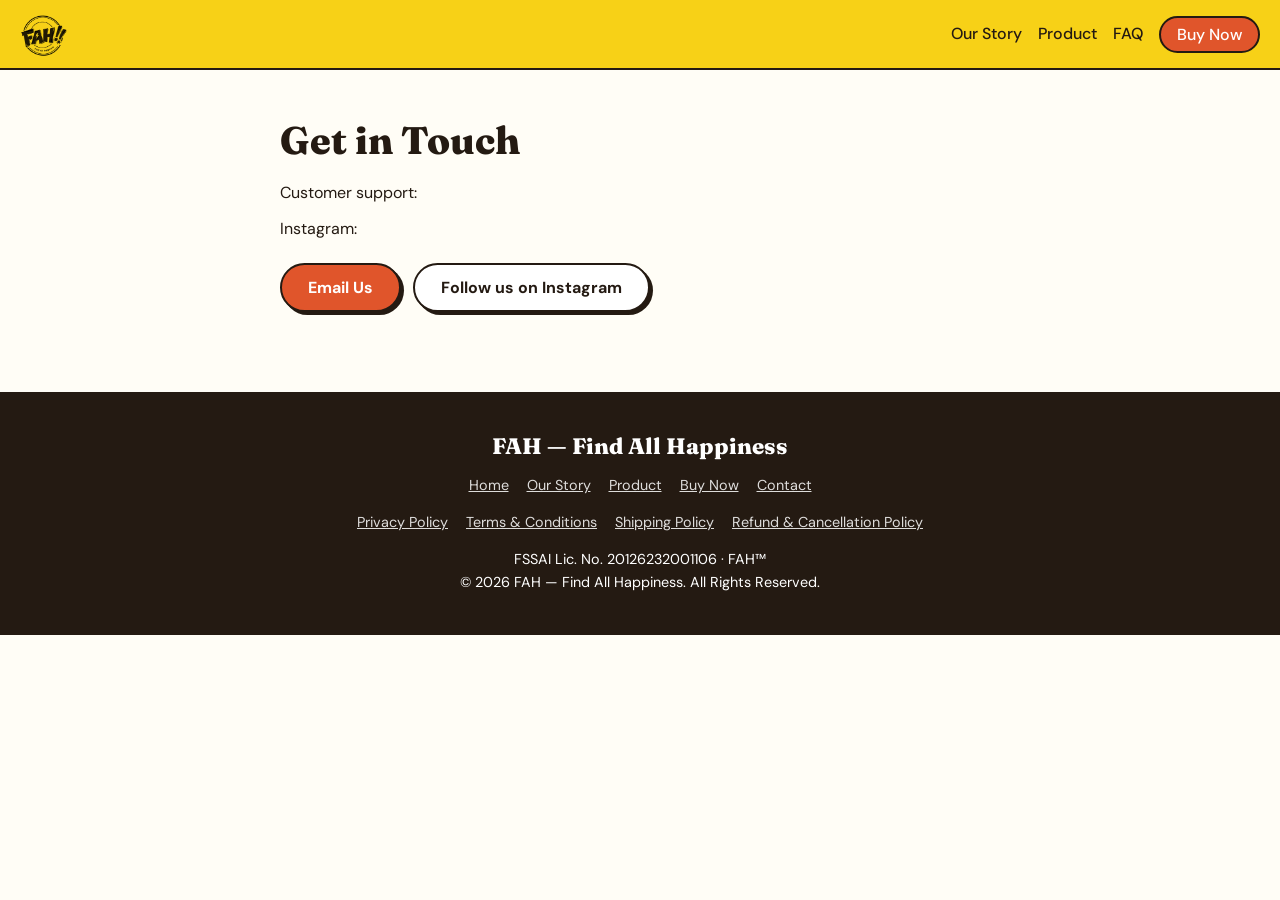
<file: contact.html>
<!DOCTYPE html>
<html lang="en">
<head>
<meta charset="utf-8">
<meta name="viewport" content="width=device-width, initial-scale=1">
<title>Contact — FAH | Find All Happiness</title>
<link href="https://fonts.googleapis.com/css2?family=DM+Sans:wght@400;500;700&family=Fraunces:opsz,wght@9..144,600;9..144,800&display=swap" rel="stylesheet">
<link rel="stylesheet" href="style.css">
<script src="config.js"></script>
</head>
<body>
<header class="nav simple">
  <a href="index.html#home" class="brand"><img src="fah-logo.png" alt="FAH — Find All Happiness logo" class="logo-img"></a>
  <nav id="menu"><a href="index.html#story">Our Story</a><a href="index.html#product">Product</a><a href="index.html#faq">FAQ</a><a href="index.html#buy" class="btn small">Buy Now</a></nav>
</header>
<main class="page-wrap">
  <h1>Get in Touch</h1>
  <p>Customer support: <a id="mail-link" href="#" data-cfg="SUPPORT_EMAIL"></a></p>
  <p>Instagram: <a id="ig-link" href="#" target="_blank" rel="noopener" data-cfg="INSTAGRAM_URL"></a></p>
  <div class="cta">
    <a id="mail-btn" class="btn" href="#">Email Us</a>
    <a id="ig-btn" class="btn ghost" href="#" target="_blank" rel="noopener">Follow us on Instagram</a>
  </div>
</main>
<footer class="footer">
  <div class="wrap">
    <p class="flogo">FAH — Find All Happiness</p>
    <nav><a href="index.html#home">Home</a><a href="index.html#story">Our Story</a><a href="index.html#product">Product</a><a href="index.html#buy">Buy Now</a><a href="contact.html">Contact</a></nav>
    <nav><a href="privacy-policy.html">Privacy Policy</a><a href="terms.html">Terms &amp; Conditions</a><a href="shipping-policy.html">Shipping Policy</a><a href="refund-policy.html">Refund &amp; Cancellation Policy</a></nav>
    <p>FSSAI Lic. No. 20126232001106 · FAH™</p>
    <p>© <span id="year"></span> FAH — Find All Happiness. All Rights Reserved.</p>
  </div>
</footer>
<script src="script-common.js"></script>
<script>
  const cfg = FAHStore.getConfig();
  document.getElementById("mail-link").href = "mailto:" + cfg.SUPPORT_EMAIL;
  document.getElementById("mail-btn").href = "mailto:" + cfg.SUPPORT_EMAIL;
  document.getElementById("ig-link").href = cfg.INSTAGRAM_URL;
  document.getElementById("ig-btn").href = cfg.INSTAGRAM_URL;
</script>
</body>
</html>
</file>
<file: style.css>
:root{--turmeric:#F7D117;--chilli:#E0552B;--ink:#241A12;--paper:#FFFDF6;--tint:#FFF3B8;--radius:18px}
*{box-sizing:border-box;margin:0}
html{scroll-behavior:smooth;scroll-padding-top:70px}
body{font:16px/1.6 "DM Sans",system-ui,sans-serif;color:var(--ink);background:var(--paper)}
h1,h2,h3{font-family:Fraunces,Georgia,serif;line-height:1.15}
h1{font-size:clamp(2.2rem,6vw,4rem);font-weight:800}
h2{font-size:clamp(1.7rem,4vw,2.5rem);margin-bottom:1rem}
h3{font-size:1.15rem;margin-bottom:.3rem}
a{color:inherit}
img{max-width:100%;display:block}
.wrap{max-width:1080px;margin:auto;padding:0 20px}
.narrow{max-width:720px}.center{text-align:center}
.two{display:grid;gap:32px;align-items:center}
.section{padding:64px 0}
.tint{background:var(--tint)}
.nav{position:sticky;top:0;z-index:10;display:flex;justify-content:space-between;align-items:center;padding:8px 20px;background:var(--turmeric);border-bottom:2px solid var(--ink)}
.logo-img{height:48px;width:auto;mix-blend-mode:multiply}
.nav nav{display:none;gap:18px;align-items:center}
.nav nav.open{display:flex;flex-direction:column;position:absolute;top:100%;left:0;right:0;background:var(--turmeric);padding:16px;border-bottom:2px solid var(--ink)}
.nav nav a{text-decoration:none;font-weight:500}
.menu-btn{font:inherit;background:none;border:2px solid var(--ink);border-radius:99px;padding:4px 14px;cursor:pointer}
.btn{display:inline-block;background:var(--chilli);color:#fff;border:2px solid var(--ink);border-radius:99px;padding:12px 26px;font:700 1rem "DM Sans",sans-serif;text-decoration:none;cursor:pointer;box-shadow:3px 3px 0 var(--ink);transition:transform .15s,box-shadow .15s}
.btn:hover{transform:translate(-1px,-1px);box-shadow:5px 5px 0 var(--ink)}
.btn:focus-visible,input:focus-visible,textarea:focus-visible,button:focus-visible,summary:focus-visible{outline:3px solid var(--ink);outline-offset:2px}
.btn.ghost{background:#fff;color:var(--ink)}
.btn.small{padding:6px 16px;box-shadow:none}
.btn.wide{width:100%;text-align:center;margin-top:12px}
.cta{display:flex;flex-wrap:wrap;gap:12px;margin-top:22px}.cta.center{justify-content:center}
.hero{background:var(--turmeric);display:grid;gap:24px;align-items:center;padding:40px 20px;max-width:none;overflow:hidden}
.hero>*{max-width:520px;margin-inline:auto}
.kicker{font-weight:700;color:var(--chilli);margin-bottom:8px}
.lead{margin-top:14px;font-size:1.1rem;max-width:46ch}
.ph{background:repeating-linear-gradient(45deg,#fff3b8,#fff3b8 12px,#ffe98a 12px,#ffe98a 24px);border:2px dashed var(--ink);border-radius:var(--radius);min-height:220px;display:grid;place-items:center;overflow:hidden;font-weight:500}
.ph::before{content:attr(data-label)}
.ph:has(img){border:none;background:none;min-height:0}
.ph:has(img)::before{content:none}
.ph img{width:100%;height:100%;object-fit:cover;border-radius:var(--radius)}
.hero-img img{object-fit:contain;filter:drop-shadow(0 18px 24px rgba(0,0,0,.25));transform:rotate(3deg)}
.facts{list-style:none;padding:0;margin:0 0 14px}
.facts li{padding:6px 0;border-bottom:1px solid rgba(0,0,0,.15)}
.facts b{display:inline-block;min-width:110px}
.grid{display:grid;gap:16px;grid-template-columns:repeat(auto-fit,minmax(200px,1fr))}
.card{background:#fff;border:2px solid var(--ink);border-radius:var(--radius);padding:20px}
.ic{font-size:1.6rem}
.gallery{display:grid;gap:12px;grid-template-columns:repeat(2,1fr)}
.gallery .ph{aspect-ratio:1}
.note{font-size:.85rem;opacity:.75;margin-top:10px}
.info{display:grid;grid-template-columns:1fr;gap:2px}
.info dt{font-weight:700;margin-top:10px}
.info dd{margin:0;word-break:break-word}
.buy{background:var(--chilli)}
.buy h2{color:#fff}
.panel{background:var(--paper);border:2px solid var(--ink);border-radius:var(--radius);padding:24px;margin-bottom:20px}
.price-line{font-weight:700;margin-bottom:12px}
.qty{display:flex;gap:8px;margin:6px 0}
.qty button{width:46px;height:46px;border-radius:12px;border:2px solid var(--ink);background:var(--tint);font-size:1.4rem;cursor:pointer}
.qty input{width:90px;text-align:center;font-size:1.2rem}
input,textarea{width:100%;font:inherit;padding:10px;border:2px solid var(--ink);border-radius:12px;background:#fff}
.sum{width:100%;margin:14px 0;border-collapse:collapse}
.sum td{padding:6px 0;border-bottom:1px solid rgba(0,0,0,.12)}.sum td:last-child{text-align:right}
.sum .tot td{font:800 1.3rem Fraunces,serif;border-bottom:none}
.warn{background:var(--tint);border-radius:12px;padding:10px 14px;font-size:.92rem}
.error{color:#b00020;font-weight:500;min-height:1.2em}
.ok{background:#e3f6e3;border-radius:12px;padding:10px 14px;margin-top:12px}
.fields{display:grid;gap:12px;margin:12px 0}
.fields label{font-weight:500;font-size:.9rem}
details{border-bottom:1px solid rgba(0,0,0,.2);padding:14px 0}
summary{cursor:pointer;font-weight:700}
details p{margin-top:8px}
.footer{background:var(--ink);color:#fff;padding:40px 0;text-align:center;font-size:.9rem}
.footer nav{display:flex;flex-wrap:wrap;justify-content:center;gap:6px 18px;margin:14px 0}
.footer a{opacity:.85}
.flogo{font:800 1.4rem Fraunces,serif}
@media(min-width:760px){
.two{grid-template-columns:1fr 1fr;gap:56px}
.hero{grid-template-columns:1fr 1fr;padding:64px max(20px,calc((100% - 1080px)/2));gap:40px}
.hero>*{margin:0;max-width:none}
.menu-btn{display:none}
.nav nav,.nav nav.open{display:flex;flex-direction:row;position:static;background:none;padding:0;border:none}
.gallery{grid-template-columns:repeat(3,1fr)}
.g1{grid-column:span 2;grid-row:span 2;aspect-ratio:auto!important}
.fields{grid-template-columns:1fr 1fr}.fields .full{grid-column:1/-1}
.info{grid-template-columns:170px 1fr}.info dt{margin:0}.info dd{margin:0}
}
@media(prefers-reduced-motion:reduce){*{transition:none!important;scroll-behavior:auto!important}}
.qr-box{text-align:center;margin-top:14px;padding:16px;border:2px dashed var(--ink);border-radius:var(--radius);background:#fff}#qr{display:flex;justify-content:center;margin:12px 0}

/* ===== Multi-step Buy flow ===== */
.panel[hidden]{display:none!important}
.panel input:disabled{opacity:.55;background:#f2f2f2}
#step-start .fields{grid-template-columns:1fr}
@media(min-width:520px){#step-start .fields{grid-template-columns:1fr 1fr}}
.cta.wide-stack{flex-direction:column}
.btn:disabled{opacity:.5;cursor:not-allowed;box-shadow:none;transform:none}

.confirm-box{white-space:pre-wrap;background:#fff;border:2px solid var(--ink);border-radius:12px;padding:14px;font-family:inherit;font-size:.9rem;margin:14px 0}

/* ===== Static policy/contact pages ===== */
.page-wrap{max-width:760px;margin:auto;padding:48px 20px 80px}
.page-wrap h1{font-size:clamp(1.8rem,4vw,2.4rem);margin-bottom:18px}
.page-wrap h2{font-size:1.3rem;margin-top:32px}
.page-wrap p,.page-wrap li{margin-bottom:10px}
.page-wrap ul{padding-left:22px}
.page-wrap .updated{opacity:.7;font-size:.85rem;margin-bottom:28px}

/* Simple pages (contact/policies) have few links — always show them, no hamburger needed */
.nav.simple nav{display:flex!important;flex-wrap:wrap;gap:10px 16px;position:static;background:none;padding:0;border:none}

/* FAH brand logo */
.logo-img{height:52px;width:auto;max-width:150px;object-fit:contain;mix-blend-mode:multiply}
.hero-single{grid-template-columns:1fr}
.hero-single .hero-text{max-width:760px;margin-inline:auto}
.product-copy{max-width:760px}
.product-copy > div{max-width:760px}
.qr-link{display:block;text-decoration:none;color:inherit;cursor:pointer}
.qr-link #qr-box{cursor:pointer}
.payment-instruction{text-align:center}


/* ===== FAH Brand Validation Flow ===== */
.brand-flow-card{background:var(--paper);border:2px solid var(--ink);border-radius:var(--radius);padding:24px;margin-bottom:18px}
.step-badge{display:inline-block;background:var(--turmeric);border:2px solid var(--ink);border-radius:999px;padding:4px 10px;font-size:.78rem;font-weight:800;margin-bottom:10px}
.payment-total{display:flex;justify-content:space-between;align-items:center;background:var(--tint);border:2px solid var(--ink);border-radius:14px;padding:14px 16px;margin:14px 0;font-size:1.05rem}
.payment-total b{font:800 1.55rem Fraunces,serif}
.campaign-box{background:#fff;border:2px solid var(--ink);border-radius:var(--radius);padding:20px;margin:14px 0}
.campaign-actions{display:grid;gap:10px;margin-top:14px}
.feedback-pack-note{margin:12px 0 0;padding:11px 13px;border:1.5px dashed var(--ink);border-radius:12px;background:var(--tint);font-size:.9rem;line-height:1.5}
.success-icon{font-size:3rem;line-height:1}
.choice-grid{display:grid;gap:10px;margin-top:14px}
.choice-btn{text-align:left;width:100%;border:2px solid var(--ink);border-radius:14px;background:#fff;padding:14px;cursor:pointer;font:600 1rem "DM Sans",sans-serif}
.choice-btn:hover{background:var(--tint)}
.mini-note{font-size:.78rem;opacity:.72}
.hidden{display:none!important}
.admin-shell{min-height:100vh;background:var(--tint)}
.admin-wrap{max-width:1380px;margin:auto;padding:24px 16px 70px}
.admin-top{display:flex;align-items:center;justify-content:space-between;gap:12px;flex-wrap:wrap}
.admin-grid{display:grid;grid-template-columns:repeat(auto-fit,minmax(160px,1fr));gap:12px;margin:18px 0}
.admin-stat{background:#fff;border:2px solid var(--ink);border-radius:16px;padding:14px}
.admin-stat b{display:block;font:800 1.5rem Fraunces,serif;margin-top:4px}
.admin-card{background:#fff;border:2px solid var(--ink);border-radius:18px;padding:18px;margin:18px 0}
.admin-fields{display:grid;grid-template-columns:repeat(3,minmax(0,1fr));gap:12px}
.admin-field{display:flex;flex-direction:column;gap:5px;font-size:.88rem;font-weight:700}
.admin-field.full{grid-column:1/-1}
.admin-toolbar{display:flex;gap:8px;flex-wrap:wrap;align-items:center}
.admin-table-wrap{overflow:auto}
.admin-table{width:100%;min-width:1500px;border-collapse:collapse;font-size:.78rem}
.admin-table th,.admin-table td{border-bottom:1px solid rgba(0,0,0,.14);padding:8px;text-align:left;vertical-align:top;white-space:nowrap}
.admin-table th{background:#fff;position:sticky;top:0;z-index:1}
.admin-pill{display:inline-block;border-radius:999px;padding:3px 8px;font-size:.72rem;font-weight:800;background:#eee}
.admin-pill.good{background:#d9f5d9}
.admin-pill.warn{background:#fff0b8}
.admin-pill.bad{background:#ffd6d6}
.admin-pill.dup{background:#ffc6c6}
.chart-row{display:grid;grid-template-columns:1fr 1fr;gap:14px}
.simple-chart{min-height:240px;border:1px solid rgba(0,0,0,.14);border-radius:14px;padding:14px}
.bar-chart{height:175px;display:flex;align-items:flex-end;gap:5px;border-bottom:1px solid #999;padding:12px 4px 0}
.bar-item{flex:1;min-width:4px;background:var(--chilli);border-radius:4px 4px 0 0;position:relative}
.bar-item span{position:absolute;bottom:100%;left:50%;transform:translateX(-50%);font-size:.62rem;white-space:nowrap}
.modal{position:fixed;inset:0;background:rgba(0,0,0,.48);display:grid;place-items:center;padding:18px;z-index:50}
.modal[hidden]{display:none}
.modal-card{width:min(620px,100%);max-height:90vh;overflow:auto;background:var(--paper);border:2px solid var(--ink);border-radius:18px;padding:20px}
@media(max-width:800px){.admin-fields,.chart-row{grid-template-columns:1fr}.admin-wrap{padding-inline:10px}}

.modal-close{position:absolute;right:12px;top:8px;border:0;background:transparent;font-size:2rem;line-height:1;cursor:pointer}
.payment-modal-card{max-width:560px}
.pay-method{border:1px solid rgba(0,0,0,.16);border-radius:14px;padding:14px;margin:10px 0}
.pay-method h3{margin-top:0}
.pay-divider{text-align:center;margin:12px 0;font-weight:800}
.pay-divider span{display:inline-block;border:1px solid rgba(0,0,0,.2);border-radius:999px;padding:3px 10px}
.payment-qr-wrap{display:grid;place-items:center;gap:10px;padding:10px}
.qr-preview-box{display:grid;place-items:center;gap:8px;width:min(260px,100%)}
.payment-qr-wrap img{display:block;max-width:260px;width:100%;height:auto;border:1px solid rgba(0,0,0,.12);border-radius:12px;background:#fff;filter:blur(12px);user-select:none;-webkit-user-drag:none;pointer-events:none}
.qr-blur-label{font-size:.78rem;font-weight:800;opacity:.7;text-align:center}
.qr-download{border:2px solid var(--ink);border-radius:999px;background:var(--yellow);padding:10px 16px;font-weight:800;cursor:pointer;box-shadow:2px 3px 0 var(--ink)}
.qr-download:active{transform:translate(1px,2px);box-shadow:1px 1px 0 var(--ink)}
.payment-instructions{background:var(--tint);border-radius:14px;padding:14px;margin:14px 0;font-size:.9rem}
.payment-instructions ol{margin:8px 0 0 20px;padding:0}
</file>
